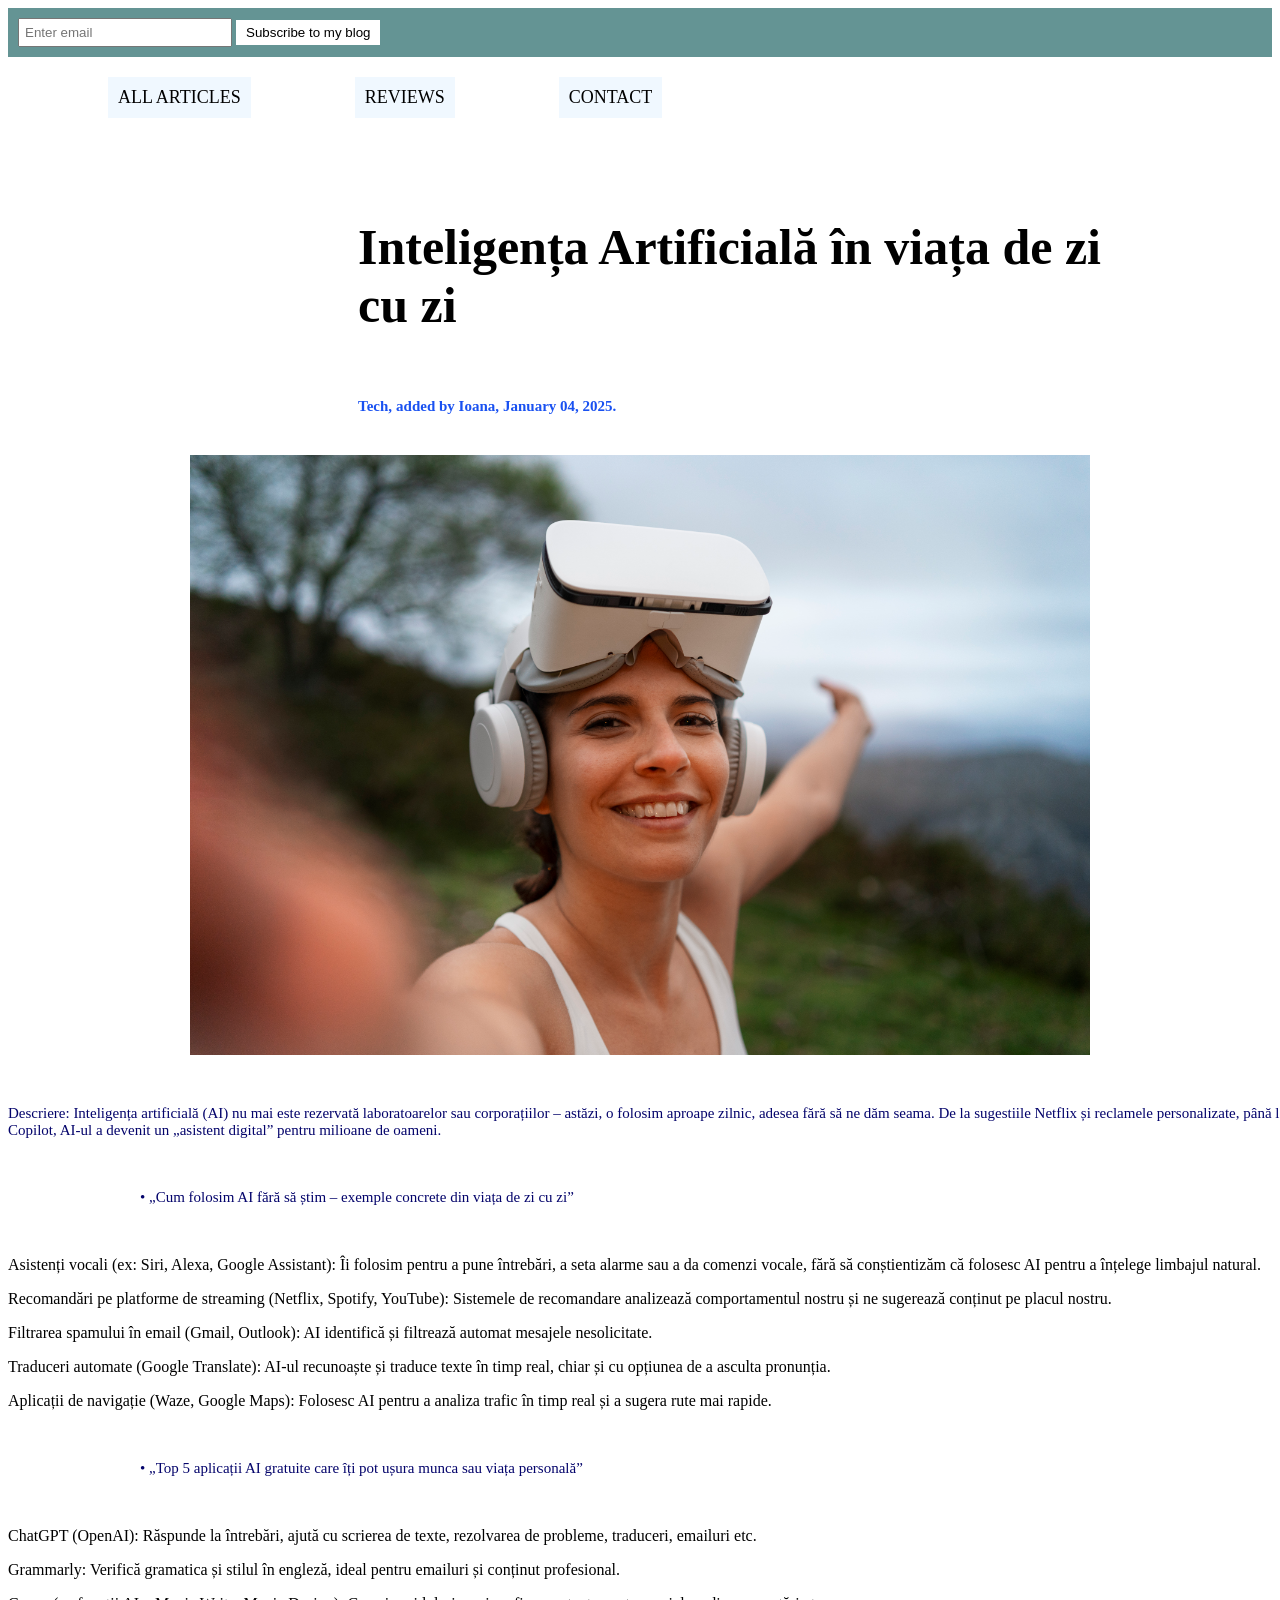
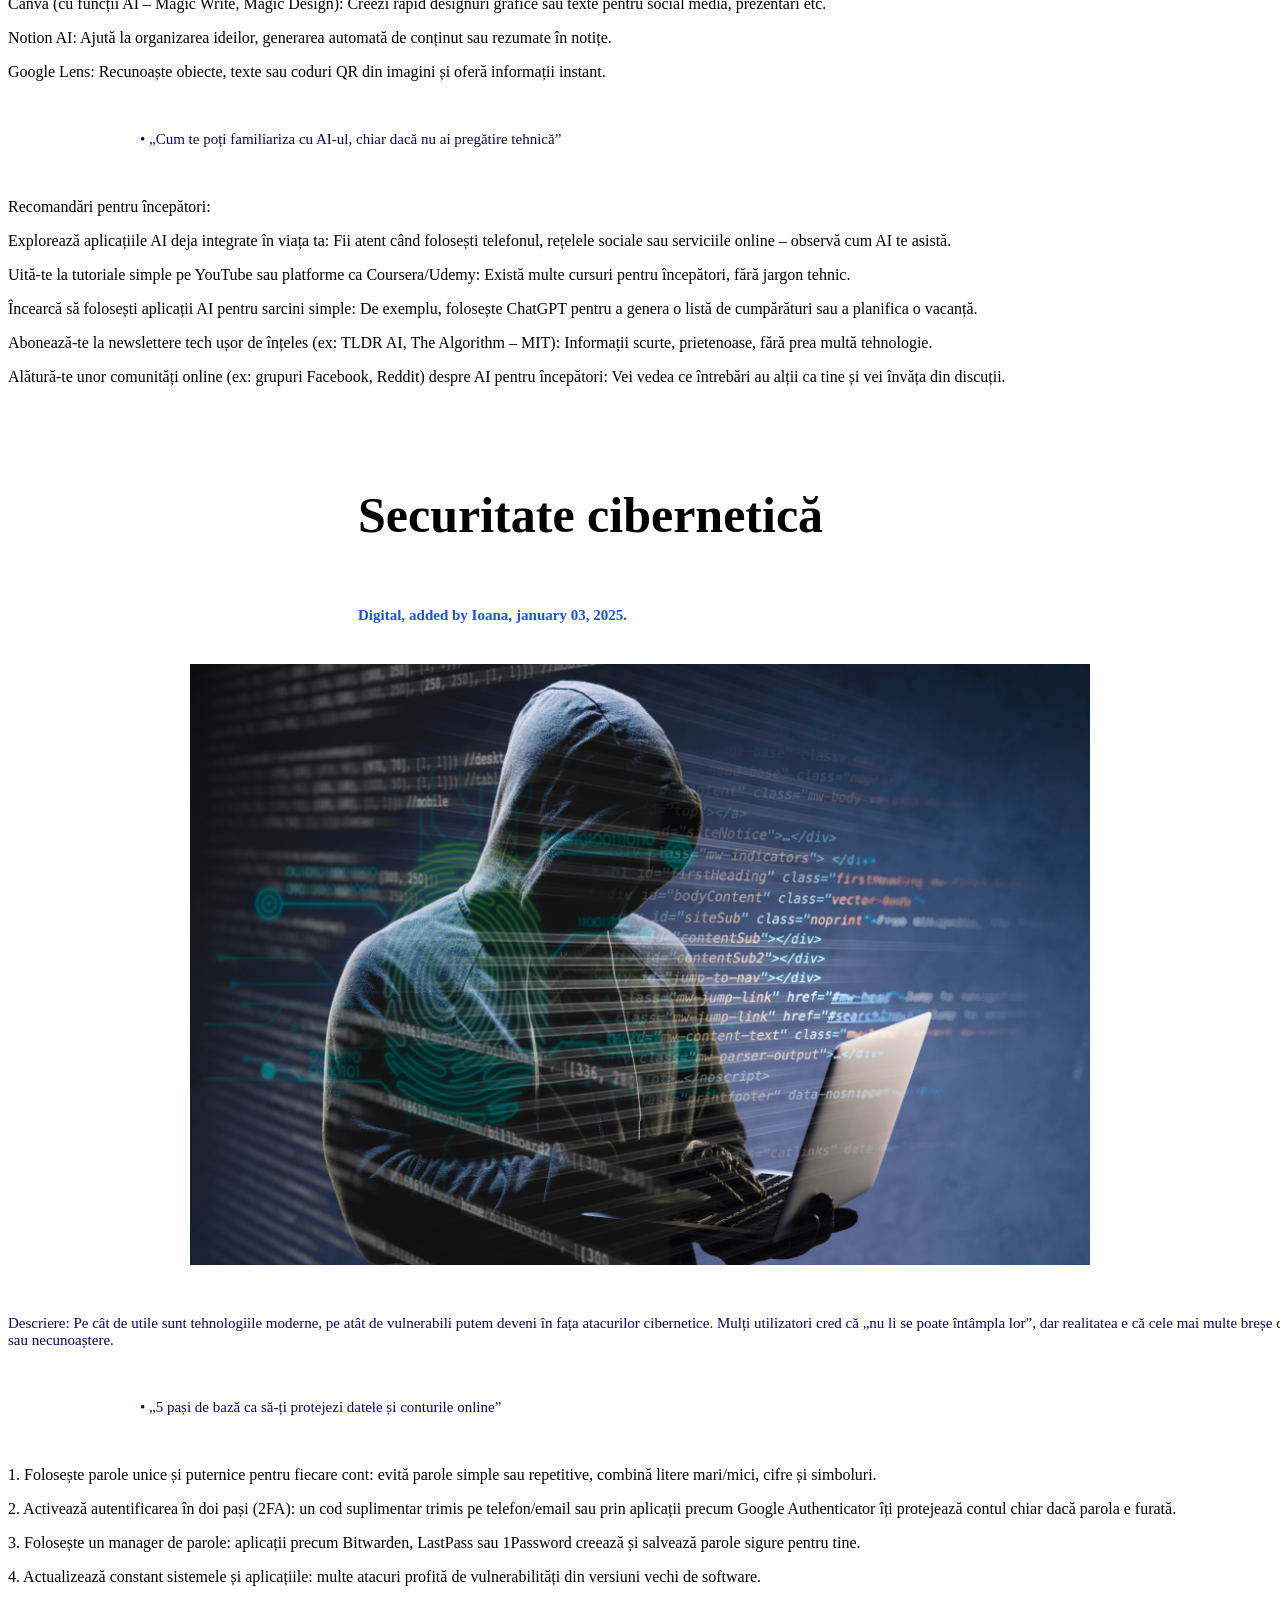
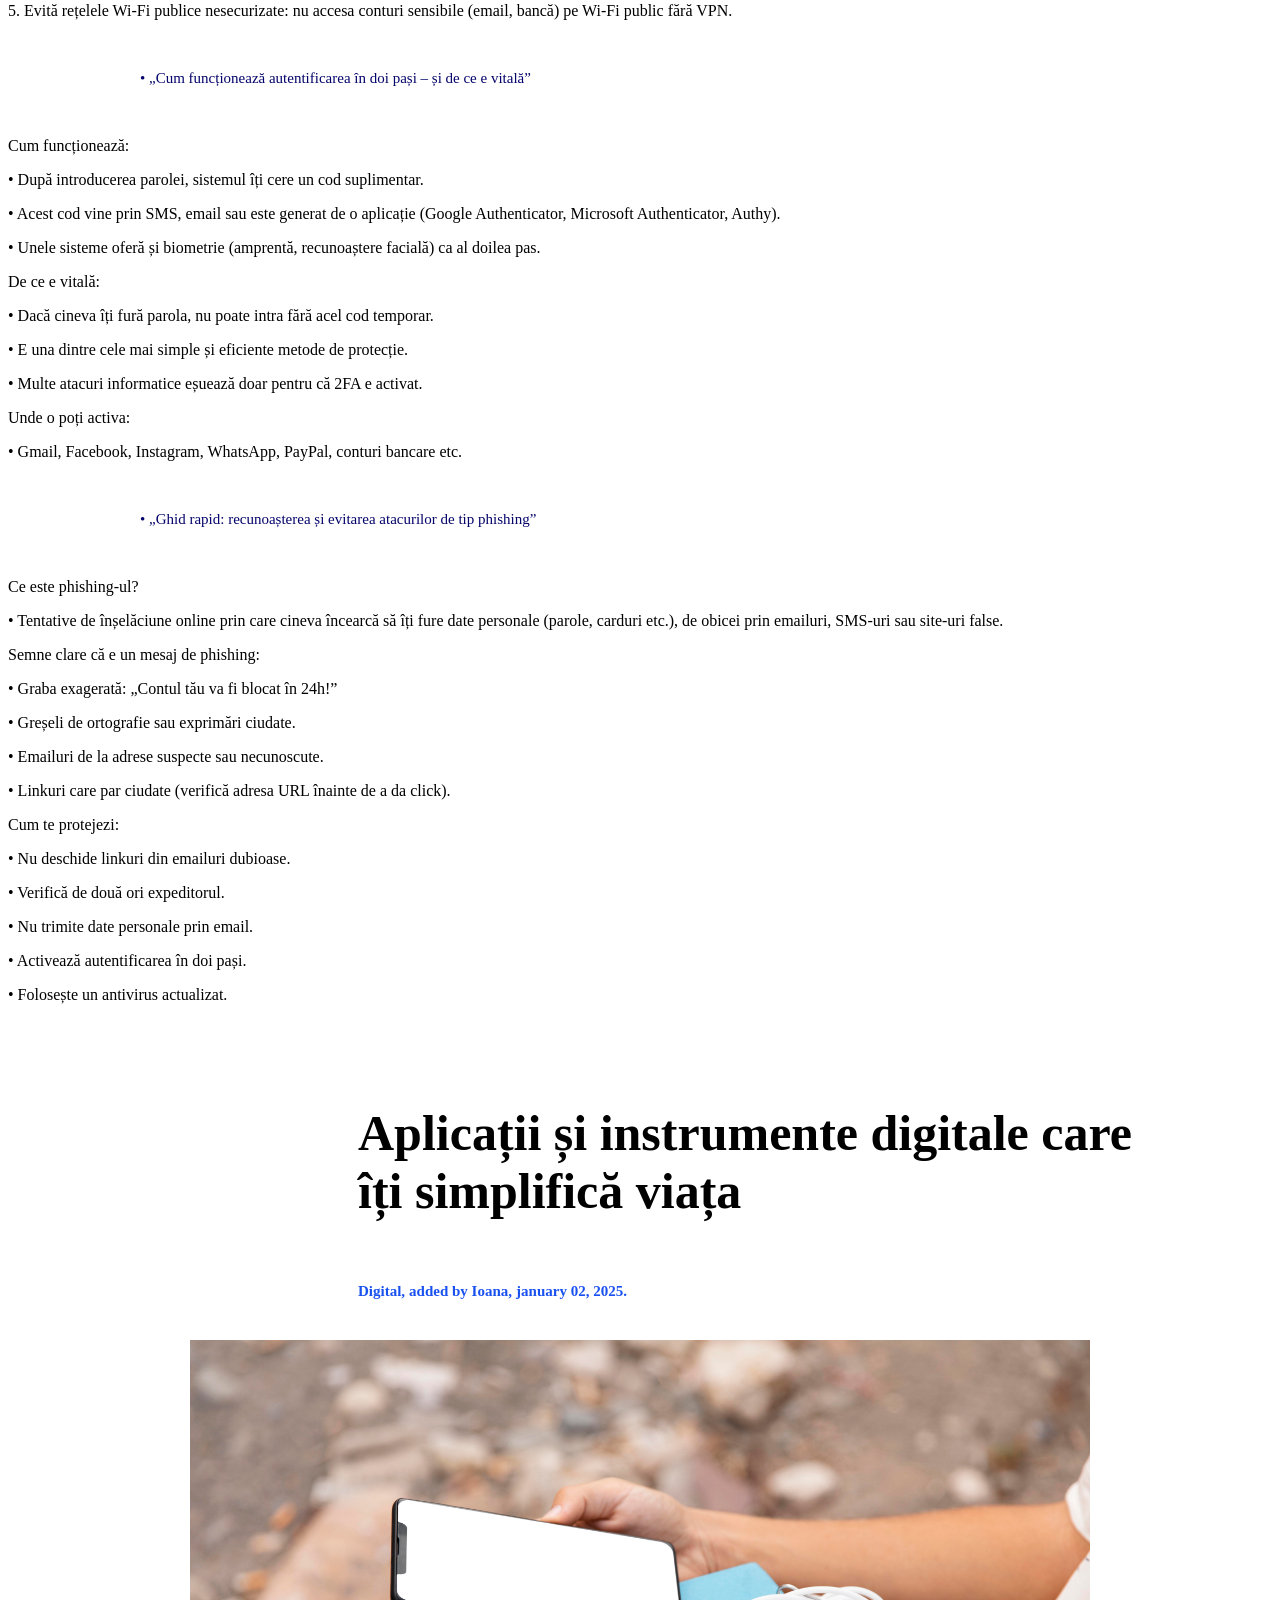
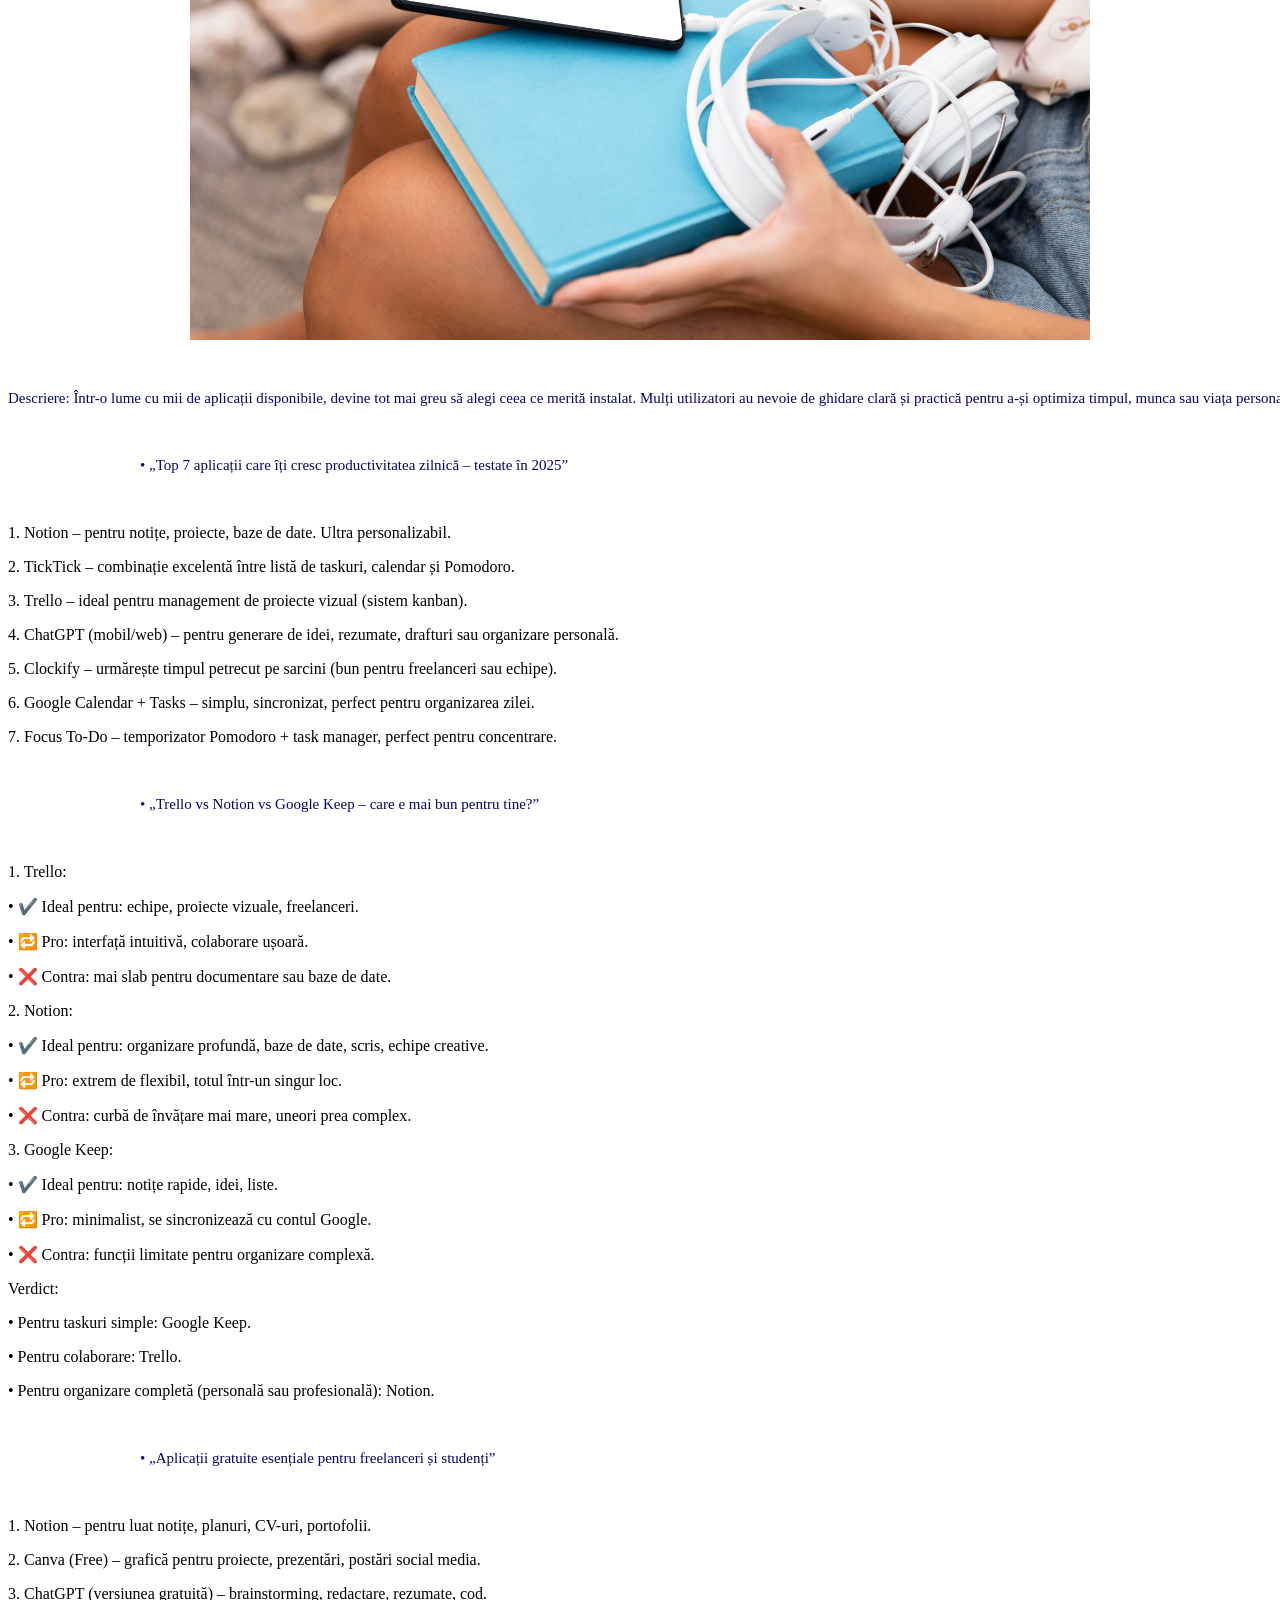
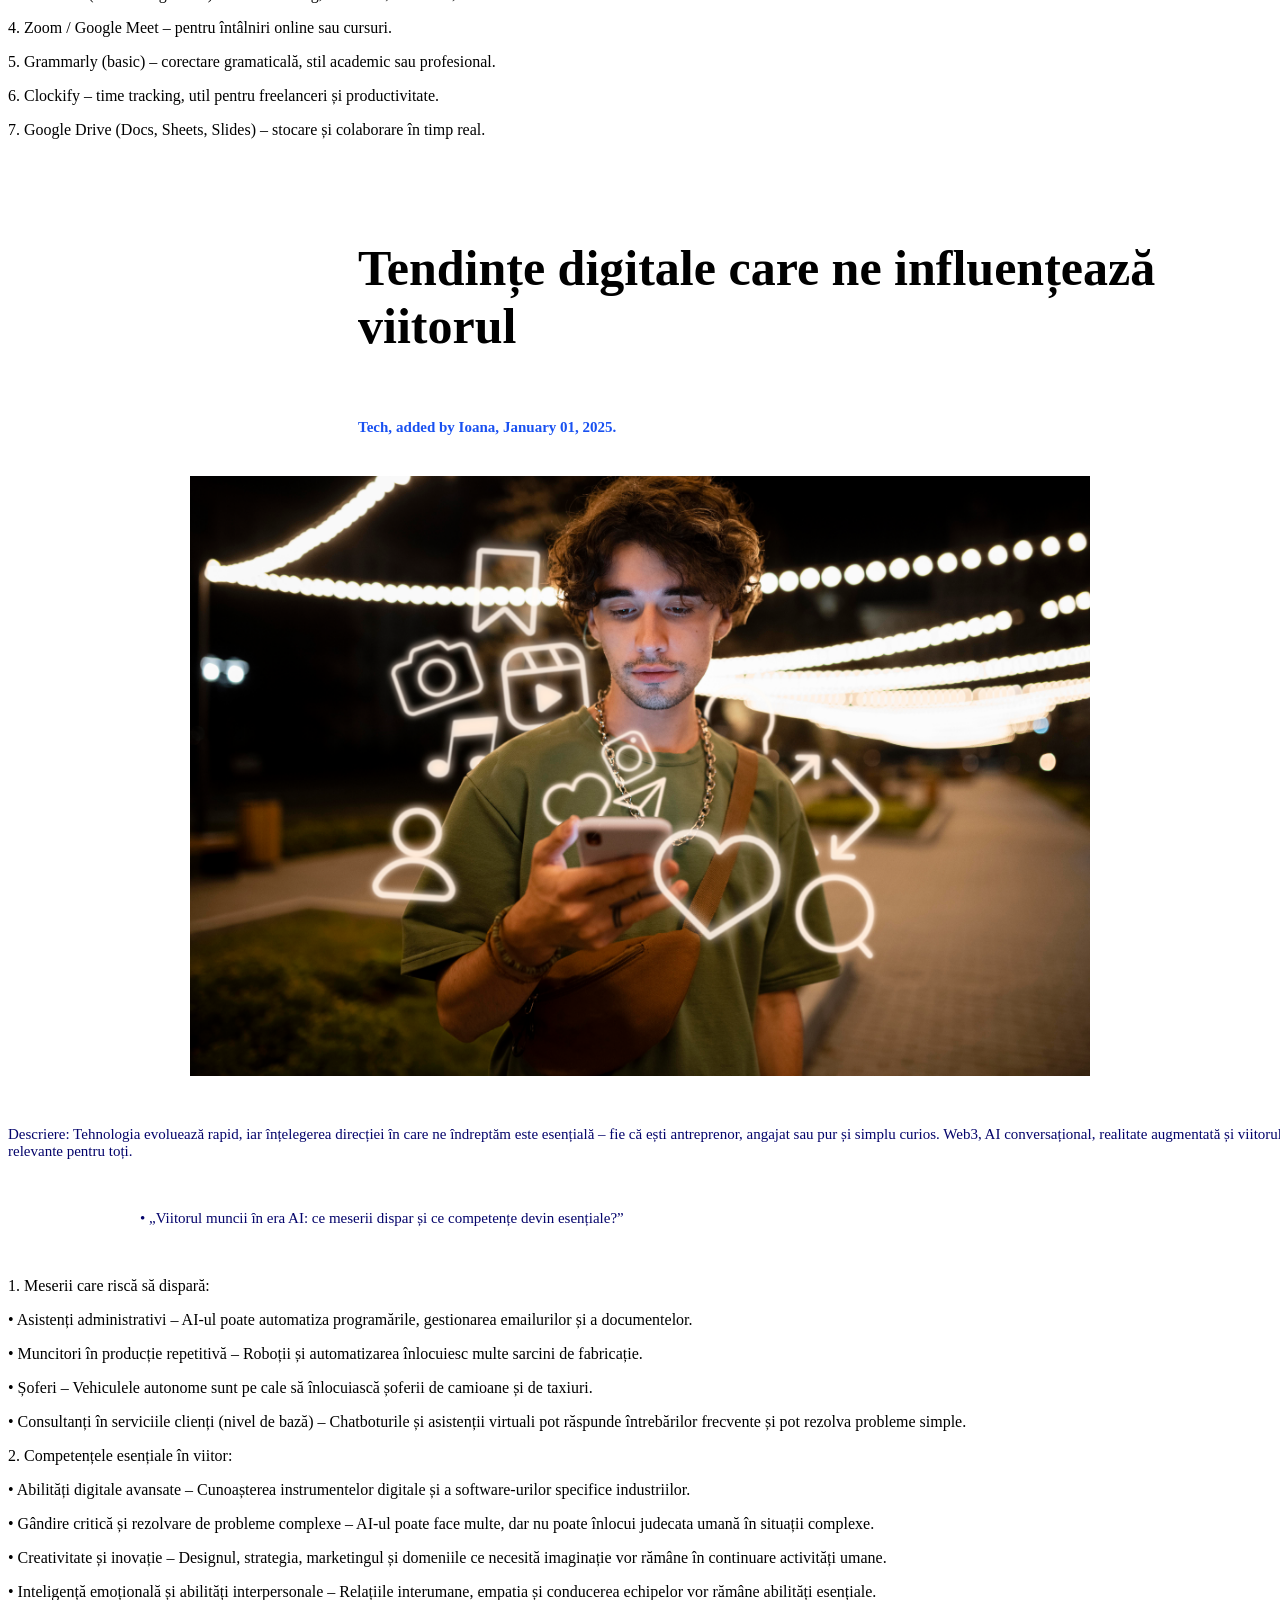
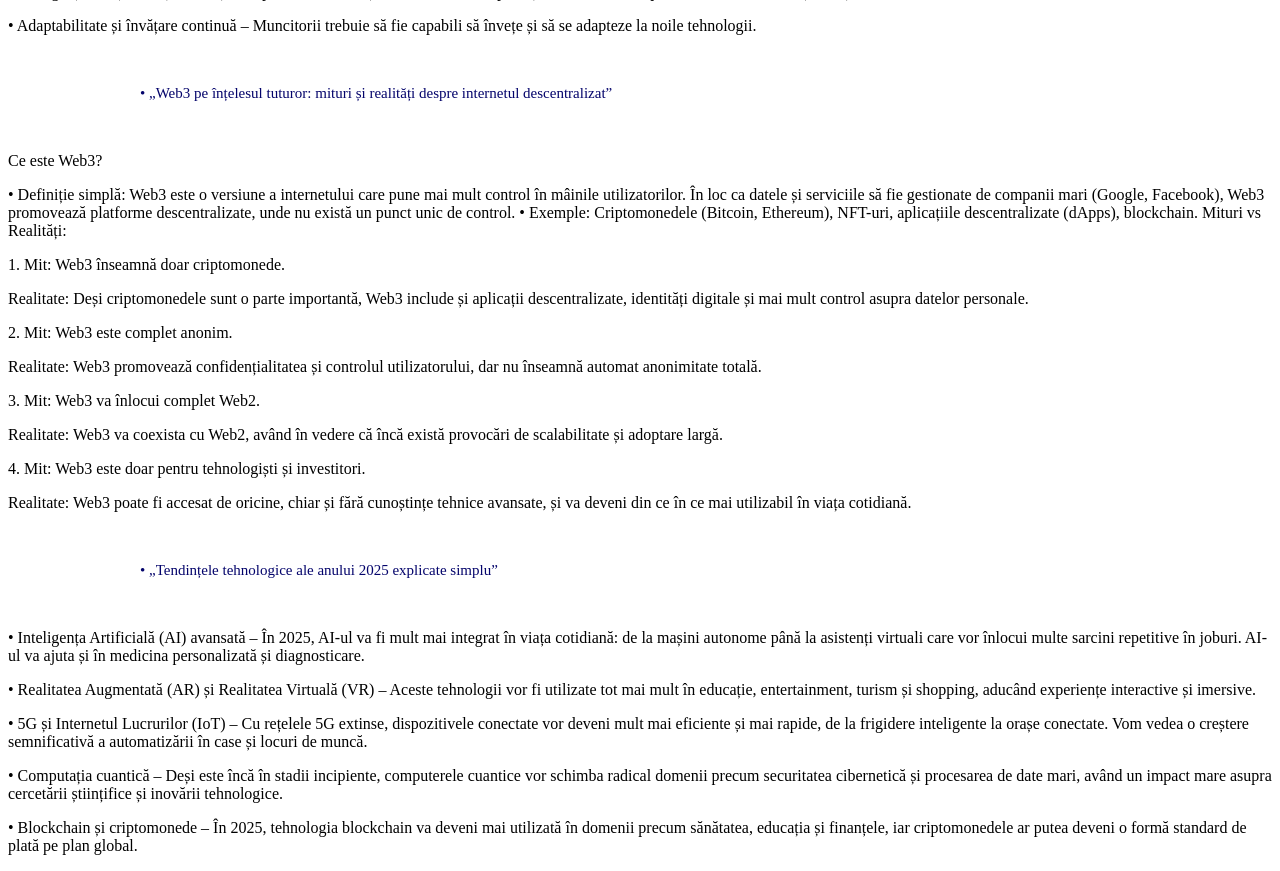
<file: index.html>
<!DOCTYPE html>
<html lang="en">

<head>
    <meta name="viewport" content="width= initial-scale=1.0">
    <title>Tech & digital</title>
    <link rel="stylesheet" href="mystyle.css">
</head>
<body>
    <header> 
        <div class="subscribe">
            <form>
                <input type="email" placeholder="Enter email">
                <button type="submit">Subscribe to my blog</button>
            </form>
        </div>
    </header>

    <div class="menu" onclick="openALLARTICLES()">ALL ARTICLES</div>
    <div class="menu" onclick="openREVIEWS()">REVIEWS</div>
    <div class="menu" onclick="openCONTACT()">CONTACT</div>

    <h1 class="title">Inteligența Artificială în viața de zi cu zi</h1>
    <h5 class="under_title first">Tech, </h5>
    <h5 class="under_title">added by Ioana, </h5>
    <h5 class="under_title">January 04, 2025.</h5>
    <img src="p1.jpg" class="image">
    <p class="descript">Descriere:
        Inteligența artificială (AI) nu mai este rezervată laboratoarelor sau corporațiilor – astăzi, o folosim aproape zilnic, adesea fără să ne dăm seama. De la sugestiile Netflix și reclamele personalizate, până la aplicații precum ChatGPT sau Copilot, AI-ul a devenit un „asistent digital” pentru milioane de oameni.</p>
<p class="under_descript">•	„Cum folosim AI fără să știm – exemple concrete din viața de zi cu zi”</p>
<p class="texthere">
    Asistenți vocali (ex: Siri, Alexa, Google Assistant): Îi folosim pentru a pune întrebări, a seta alarme sau a da comenzi vocale, fără să conștientizăm că folosesc AI pentru a înțelege limbajul natural.</p>
<p class="texthere">
    Recomandări pe platforme de streaming (Netflix, Spotify, YouTube): Sistemele de recomandare analizează comportamentul nostru și ne sugerează conținut pe placul nostru.</p>
<p class="texthere">
    Filtrarea spamului în email (Gmail, Outlook): AI identifică și filtrează automat mesajele nesolicitate.</p>
<p class="texthere">
    Traduceri automate (Google Translate): AI-ul recunoaște și traduce texte în timp real, chiar și cu opțiunea de a asculta pronunția.</p>
<p class="texthere">
    Aplicații de navigație (Waze, Google Maps): Folosesc AI pentru a analiza trafic în timp real și a sugera rute mai rapide.</p>
<p class="under_descript"> •	„Top 5 aplicații AI gratuite care îți pot ușura munca sau viața personală”</p>
<p class="texthere">    
        ChatGPT (OpenAI): Răspunde la întrebări, ajută cu scrierea de texte, rezolvarea de probleme, traduceri, emailuri etc.</p>
         <p class="texthere">   
        Grammarly: Verifică gramatica și stilul în engleză, ideal pentru emailuri și conținut profesional.</p>
<p class="texthere">   
        Canva (cu funcții AI – Magic Write, Magic Design): Creezi rapid designuri grafice sau texte pentru social media, prezentări etc.</p>
<p class="texthere">   
        Notion AI: Ajută la organizarea ideilor, generarea automată de conținut sau rezumate în notițe.</p>
<p class="texthere">   
        Google Lens: Recunoaște obiecte, texte sau coduri QR din imagini și oferă informații instant.</p>
<p class="under_descript">•	„Cum te poți familiariza cu AI-ul, chiar dacă nu ai pregătire tehnică”</p>
<p class="texthere">
        Recomandări pentru începători:
<p class="texthere">
        Explorează aplicațiile AI deja integrate în viața ta: Fii atent când folosești telefonul, rețelele sociale sau serviciile online – observă cum AI te asistă.</p>
<p class="texthere">
        Uită-te la tutoriale simple pe YouTube sau platforme ca Coursera/Udemy: Există multe cursuri pentru începători, fără jargon tehnic.</p>
<p class="texthere">
        Încearcă să folosești aplicații AI pentru sarcini simple: De exemplu, folosește ChatGPT pentru a genera o listă de cumpărături sau a planifica o vacanță.</p>
<p class="texthere">
        Abonează-te la newslettere tech ușor de înțeles (ex: TLDR AI, The Algorithm – MIT): Informații scurte, prietenoase, fără prea multă tehnologie.</p>
<p class="texthere">
        Alătură-te unor comunități online (ex: grupuri Facebook, Reddit) despre AI pentru începători: Vei vedea ce întrebări au alții ca tine și vei învăța din discuții.</p>

    <h1 class="title">Securitate cibernetică</h1>
    <h5 class="under_title first">Digital, </h5>
    <h5 class="under_title">added by Ioana, </h5>
    <h5 class="under_title">january 03, 2025.</h5>
    <img src="p2.jpg" class="image">
    <p class="descript">Descriere:
        Pe cât de utile sunt tehnologiile moderne, pe atât de vulnerabili putem deveni în fața atacurilor cibernetice. Mulți utilizatori cred că „nu li se poate întâmpla lor”, dar realitatea e că cele mai multe breșe de securitate pornesc de la neatenție sau necunoaștere.</p>
<p class="under_descript">•	„5 pași de bază ca să-ți protejezi datele și conturile online”</p>
<p class="texthere">
    1.	Folosește parole unice și puternice pentru fiecare cont: evită parole simple sau repetitive, combină litere mari/mici, cifre și simboluri.</p>
<p class="texthere">   
2.	Activează autentificarea în doi pași (2FA): un cod suplimentar trimis pe telefon/email sau prin aplicații precum Google Authenticator îți protejează contul chiar dacă parola e furată.</p>
<p class="texthere">
3.	Folosește un manager de parole: aplicații precum Bitwarden, LastPass sau 1Password creează și salvează parole sigure pentru tine.</p>
<p class="texthere">
4.	Actualizează constant sistemele și aplicațiile: multe atacuri profită de vulnerabilități din versiuni vechi de software.</p>
<p class="texthere">
5.	Evită rețelele Wi-Fi publice nesecurizate: nu accesa conturi sensibile (email, bancă) pe Wi-Fi public fără VPN.</p>
<p class="under_descript">•	„Cum funcționează autentificarea în doi pași – și de ce e vitală”</p>
<p class="texthere">
Cum funcționează:</p>
    •	După introducerea parolei, sistemul îți cere un cod suplimentar.</p>
    •	Acest cod vine prin SMS, email sau este generat de o aplicație (Google Authenticator, Microsoft Authenticator, Authy).</p>
    •	Unele sisteme oferă și biometrie (amprentă, recunoaștere facială) ca al doilea pas.</p>
<p class="texthere">
De ce e vitală:</p>
    •	Dacă cineva îți fură parola, nu poate intra fără acel cod temporar.</p>
    •	E una dintre cele mai simple și eficiente metode de protecție.</p>
    •	Multe atacuri informatice eșuează doar pentru că 2FA e activat.</p>
<p class="texthere">
Unde o poți activa:</p>
    •	Gmail, Facebook, Instagram, WhatsApp, PayPal, conturi bancare etc.</p>
<p class="under_descript">•	„Ghid rapid: recunoașterea și evitarea atacurilor de tip phishing”</p>
<p class="texthere">
Ce este phishing-ul?</p>
    •	Tentative de înșelăciune online prin care cineva încearcă să îți fure date personale (parole, carduri etc.), de obicei prin emailuri, SMS-uri sau site-uri false.</p>
<p class="texthere">
Semne clare că e un mesaj de phishing:</p>
    •	Graba exagerată: „Contul tău va fi blocat în 24h!”</p>
    •	Greșeli de ortografie sau exprimări ciudate.</p>
    •	Emailuri de la adrese suspecte sau necunoscute.</p>
    •	Linkuri care par ciudate (verifică adresa URL înainte de a da click).</p>
<p class="texthere">
Cum te protejezi:</p>
    •	Nu deschide linkuri din emailuri dubioase.</p>
    •	Verifică de două ori expeditorul.</p>
    •	Nu trimite date personale prin email.</p>
    •	Activează autentificarea în doi pași.</p>
    •	Folosește un antivirus actualizat.</p>

    <h1 class="title">Aplicații și instrumente digitale care îți simplifică viața</h1>
    <h5 class="under_title first">Digital, </h5>
    <h5 class="under_title">added by Ioana, </h5>
      <h5 class="under_title">january 02, 2025.</h5>
    <img src="p3.jpg" class="image">
    <p class="descript">Descriere:
        Într-o lume cu mii de aplicații disponibile, devine tot mai greu să alegi ceea ce merită instalat. Mulți utilizatori au nevoie de ghidare clară și practică pentru a-și optimiza timpul, munca sau viața personală cu ajutorul tehnologiei potrivite.</p>
<p class="under_descript">•	„Top 7 aplicații care îți cresc productivitatea zilnică – testate în 2025”</p>
<p class="texthere">
    1.	Notion – pentru notițe, proiecte, baze de date. Ultra personalizabil.</p>
    2.	TickTick – combinație excelentă între listă de taskuri, calendar și Pomodoro.</p>
    3.	Trello – ideal pentru management de proiecte vizual (sistem kanban).</p>
    4.	ChatGPT (mobil/web) – pentru generare de idei, rezumate, drafturi sau organizare personală.</p>
    5.	Clockify – urmărește timpul petrecut pe sarcini (bun pentru freelanceri sau echipe).</p>
    6.	Google Calendar + Tasks – simplu, sincronizat, perfect pentru organizarea zilei.</p>
    7.	Focus To-Do – temporizator Pomodoro + task manager, perfect pentru concentrare.</p>
<p class="under_descript">•	„Trello vs Notion vs Google Keep – care e mai bun pentru tine?”</p>
<p class="texthere">
1. Trello:</p>
    •	✔️ Ideal pentru: echipe, proiecte vizuale, freelanceri.</p>
    •	🔁 Pro: interfață intuitivă, colaborare ușoară.</p>
    •	❌ Contra: mai slab pentru documentare sau baze de date.</p>
2. Notion:</p>
    •	✔️ Ideal pentru: organizare profundă, baze de date, scris, echipe creative.</p>
    •	🔁 Pro: extrem de flexibil, totul într-un singur loc.</p>
    •	❌ Contra: curbă de învățare mai mare, uneori prea complex.</p>
3. Google Keep:</p>
    •	✔️ Ideal pentru: notițe rapide, idei, liste.</p>
    •	🔁 Pro: minimalist, se sincronizează cu contul Google.</p>
    •	❌ Contra: funcții limitate pentru organizare complexă.</p>
Verdict:</p>
    •	Pentru taskuri simple: Google Keep.</p>
    •	Pentru colaborare: Trello.</p>
    •	Pentru organizare completă (personală sau profesională): Notion.</p>
<p class="under_descript">•	„Aplicații gratuite esențiale pentru freelanceri și studenți”</p>
<p class="texthere">
    1. Notion – pentru luat notițe, planuri, CV-uri, portofolii. </p>
    2. Canva (Free) – grafică pentru proiecte, prezentări, postări social media.</p> 
    3. ChatGPT (versiunea gratuită) – brainstorming, redactare, rezumate, cod. </p>
    4. Zoom / Google Meet – pentru întâlniri online sau cursuri.</p> 
    5. Grammarly (basic) – corectare gramaticală, stil academic sau profesional. </p>
    6. Clockify – time tracking, util pentru freelanceri și productivitate. </p>
    7. Google Drive (Docs, Sheets, Slides) – stocare și colaborare în timp real.</p>


    <h1 class="title">Tendințe digitale care ne influențează viitorul</h1>
    <h5 class="under_title first">Tech, </h5>
    <h5 class="under_title">added by Ioana, </h5>
       <h5 class="under_title">January 01, 2025.</h5>
    <img src="p4.jpg" class="image">
    <p class="descript">Descriere:
        Tehnologia evoluează rapid, iar înțelegerea direcției în care ne îndreptăm este esențială – fie că ești antreprenor, angajat sau pur și simplu curios. Web3, AI conversațional, realitate augmentată și viitorul muncii sunt teme tot mai prezente și relevante pentru toți. </p>
<p class="under_descript">•	„Viitorul muncii în era AI: ce meserii dispar și ce competențe devin esențiale?”</p>
<p class="texthere">
1. Meserii care riscă să dispară:</p>
    •	Asistenți administrativi – AI-ul poate automatiza programările, gestionarea emailurilor și a documentelor.</p>
    •	Muncitori în producție repetitivă – Roboții și automatizarea înlocuiesc multe sarcini de fabricație.</p>
    •	Șoferi – Vehiculele autonome sunt pe cale să înlocuiască șoferii de camioane și de taxiuri.</p>
    •	Consultanți în serviciile clienți (nivel de bază) – Chatboturile și asistenții virtuali pot răspunde întrebărilor frecvente și pot rezolva probleme simple.</p>
2. Competențele esențiale în viitor:</p>
    •	Abilități digitale avansate – Cunoașterea instrumentelor digitale și a software-urilor specifice industriilor.</p>
    •	Gândire critică și rezolvare de probleme complexe – AI-ul poate face multe, dar nu poate înlocui judecata umană în situații complexe.</p>
    •	Creativitate și inovație – Designul, strategia, marketingul și domeniile ce necesită imaginație vor rămâne în continuare activități umane.</p>
    •	Inteligență emoțională și abilități interpersonale – Relațiile interumane, empatia și conducerea echipelor vor rămâne abilități esențiale.</p>
    •	Adaptabilitate și învățare continuă – Muncitorii trebuie să fie capabili să învețe și să se adapteze la noile tehnologii.</p>
<p class="under_descript">•	„Web3 pe înțelesul tuturor: mituri și realități despre internetul descentralizat”</p>
<p class="texthere">
Ce este Web3?</p>
    •	Definiție simplă: Web3 este o versiune a internetului care pune mai mult control în mâinile utilizatorilor. În loc ca datele și serviciile să fie gestionate de companii mari (Google, Facebook), Web3 promovează platforme descentralizate, unde nu există un punct unic de control.
    •	Exemple: Criptomonedele (Bitcoin, Ethereum), NFT-uri, aplicațiile descentralizate (dApps), blockchain.
Mituri vs Realități:</p>
    1.	Mit: Web3 înseamnă doar criptomonede.</p>
    	Realitate: Deși criptomonedele sunt o parte importantă, Web3 include și aplicații descentralizate, identități digitale și mai mult control asupra datelor personale.</p>
    2.	Mit: Web3 este complet anonim.</p>
    	Realitate: Web3 promovează confidențialitatea și controlul utilizatorului, dar nu înseamnă automat anonimitate totală.</p>
    3.	Mit: Web3 va înlocui complet Web2.</p>
    	Realitate: Web3 va coexista cu Web2, având în vedere că încă există provocări de scalabilitate și adoptare largă.</p>
    4.	Mit: Web3 este doar pentru tehnologiști și investitori.</p>
        Realitate: Web3 poate fi accesat de oricine, chiar și fără cunoștințe tehnice avansate, și va deveni din ce în ce mai utilizabil în viața cotidiană.</p>
<p class="under_descript">•	„Tendințele tehnologice ale anului 2025 explicate simplu”</p>
<p class="texthere">
    •  Inteligența Artificială (AI) avansată – În 2025, AI-ul va fi mult mai integrat în viața cotidiană: de la mașini autonome până la asistenți virtuali care vor înlocui multe sarcini repetitive în joburi. AI-ul va ajuta și în medicina personalizată și diagnosticare.</p>
    •  Realitatea Augmentată (AR) și Realitatea Virtuală (VR) – Aceste tehnologii vor fi utilizate tot mai mult în educație, entertainment, turism și shopping, aducând experiențe interactive și imersive.</p>
    •  5G și Internetul Lucrurilor (IoT) – Cu rețelele 5G extinse, dispozitivele conectate vor deveni mult mai eficiente și mai rapide, de la frigidere inteligente la orașe conectate. Vom vedea o creștere semnificativă a automatizării în case și locuri de muncă.</p>
    •  Computația cuantică – Deși este încă în stadii incipiente, computerele cuantice vor schimba radical domenii precum securitatea cibernetică și procesarea de date mari, având un impact mare asupra cercetării științifice și inovării tehnologice.</p>
    •  Blockchain și criptomonede – În 2025, tehnologia blockchain va deveni mai utilizată în domenii precum sănătatea, educația și finanțele, iar criptomonedele ar putea deveni o formă standard de plată pe plan global.</p>

        <script src="script.js"></script>
</body>
</html>
</file>
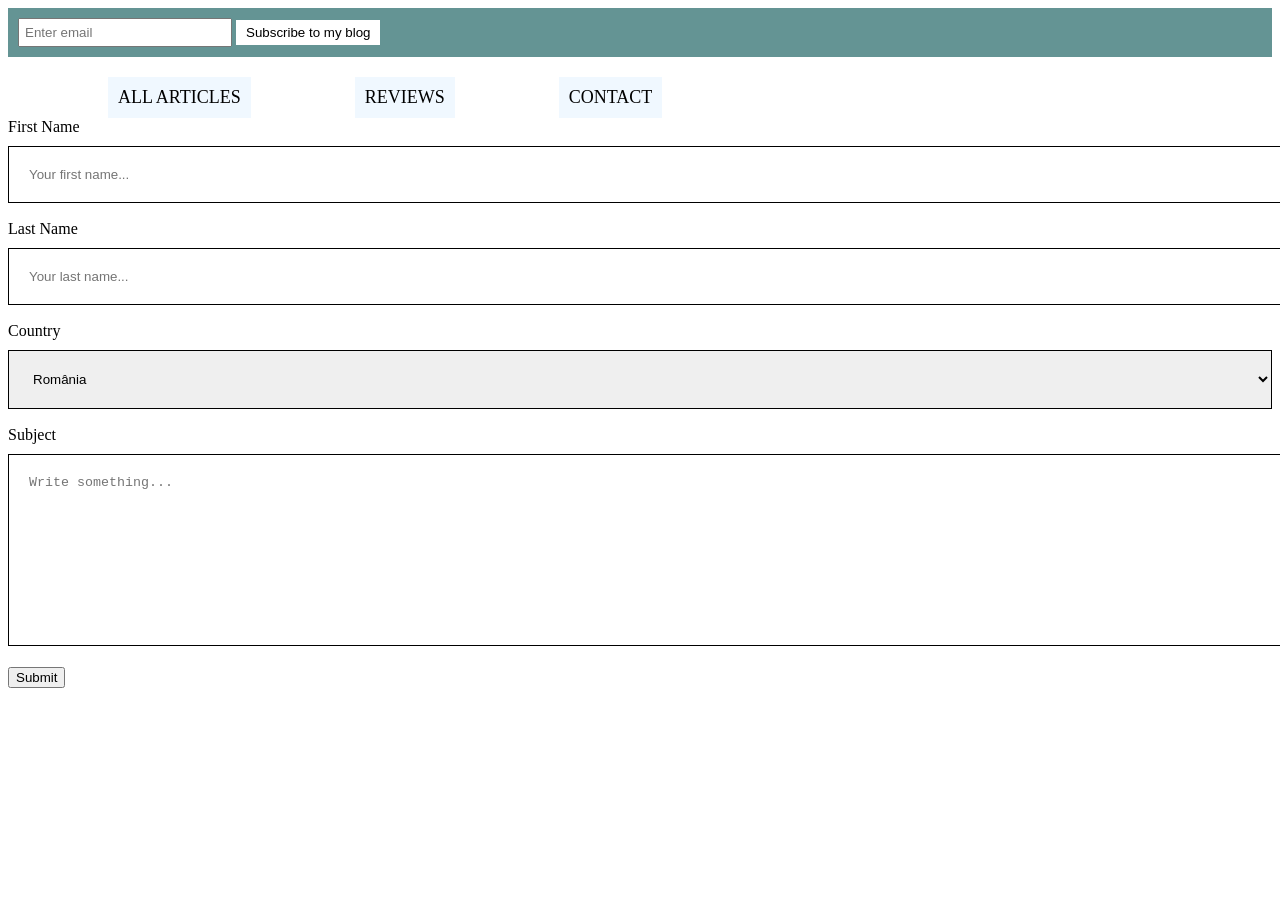
<file: contact.html>
<!DOCTYPE html>
<html lang="en">
<head>
    <meta charset="UTF-8">
    <meta name="viewport" content="width=device-width, initial-scale=1.0">
    <title>Contact</title>
    <link rel="stylesheet" href="mystyle.css">
</head>
<body>
    <header> 
        <div class="subscribe">
            <form>
                <input type="email" placeholder="Enter email">
                <button type="submit">Subscribe to my blog</button>
            </form>
        </div>
    </header>

    <div class="menu" onclick="openALLARTICLES()">ALL ARTICLES</div>
    <div class="menu" onclick="openREVIEWS()">REVIEWS</div>
    <div class="menu" onclick="openCONTACT()">CONTACT</div>

    <div class="container">
        <form>
            <label>First Name</label>
            <input type="text" placeholder="Your first name...">

            <label>Last Name</label>
            <input type="text" placeholder="Your last name...">

            <label>Country</label>
            <select>
                <option>România</option>
                <option>Italia</option>
                <option>Germania</option>
                <option>SUA</option>
                <option>Grecia</option>
                <option>Turcia</option>
            </select>
            <label>Subject</label>
            <textarea placeholder="Write something..." style="height: 150px;"></textarea>

            <input type="Submit" value="Submit">
        </form>
    </div>

    <script src="script.js"></script>
</body>
</html>
</file>
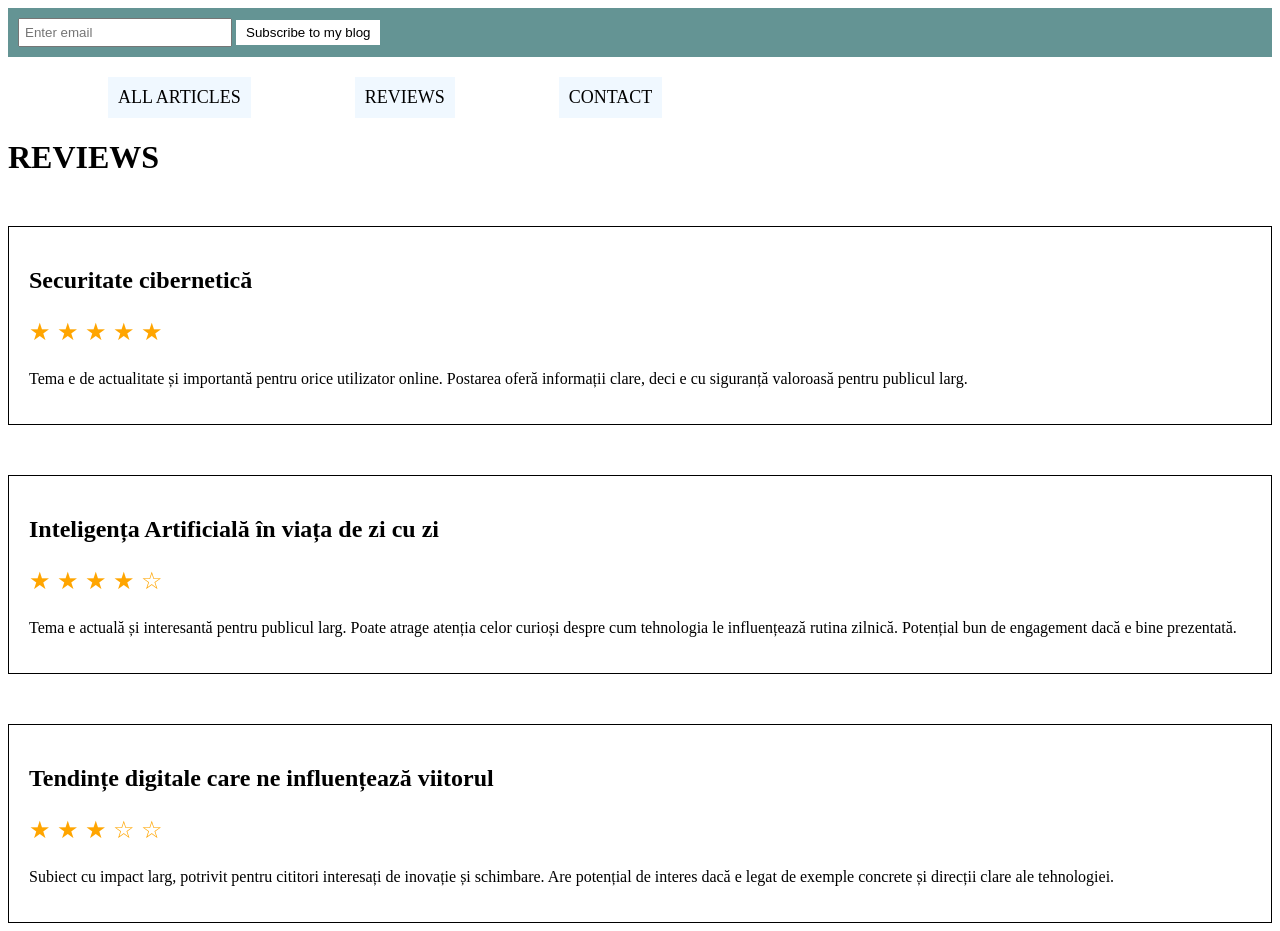
<file: review.html>
<!DOCTYPE html>
<html lang="en">
<head>
    <meta charset="UTF-8">
    <meta name="viewport" content="width=device-width, initial-scale=1.0">
    <title>Reviews</title>
    <link rel="stylesheet" href="mystyle.css">
</head>
<body>
    <header> 
        <div class="subscribe">
            <form>
                <input type="email" placeholder="Enter email">
                <button type="submit">Subscribe to my blog</button>
            </form>
        </div>
    </header>

    <div class="menu" onclick="openALLARTICLES()">ALL ARTICLES</div>
    <div class="menu" onclick="openREVIEWS()">REVIEWS</div>
    <div class="menu" onclick="openCONTACT()">CONTACT</div>

    <h1>REVIEWS</h1>
    <div class="review">
        <h2>Securitate cibernetică</h2>
        <p class="rating">
            <span class="star">&#9733</span>
            <span class="star">&#9733</span>
            <span class="star">&#9733</span>
            <span class="star">&#9733</span>
            <span class="star">&#9733</span>
        </p>
        <p>Tema e de actualitate și importantă pentru orice utilizator online. Postarea oferă informații clare, deci e cu siguranță valoroasă pentru publicul larg. </p>
    </div>

    <div class="review">
        <h2>Inteligența Artificială în viața de zi cu zi</h2>
        <p class="rating">
            <span class="star">&#9733</span>
            <span class="star">&#9733</span>
            <span class="star">&#9733</span>
            <span class="star">&#9733</span>
            <span class="star">&#9734</span>
        </p>Tema e actuală și interesantă pentru publicul larg. Poate atrage atenția celor curioși despre cum tehnologia le influențează rutina zilnică. Potențial bun de engagement dacă e bine prezentată.<p>
        </div>

    <div class="review">
        <h2>Tendințe digitale care ne influențează viitorul</h2>
        <p class="rating">
            <span class="star">&#9733</span>
            <span class="star">&#9733</span>
            <span class="star">&#9733</span>
            <span class="star">&#9734</span>
            <span class="star">&#9734</span>
        </p>Subiect cu impact larg, potrivit pentru cititori interesați de inovație și schimbare. Are potențial de interes dacă e legat de exemple concrete și direcții clare ale tehnologiei.<p>
        </div>
        <script src="script.js"></script>
</body>
</html>
</file>
<file: mystyle.css>
.menu{
    background-color: aliceblue;
    padding: 10px;
    margin-left: 100px;
    margin-top: 20px;
    color: black;
    font-family: Cambria, Cochin, Georgia, Times, 'Times New Roman', serif;
    font-size: 18px;
    display: inline-block;
    font-weight: 500;
}

.menu:hover{
    color:#90b7f3;
}

.title{
    margin-left: 350px;
    width: 800px;
    font-family: Cambria, Cochin, Georgia, Times, 'Times New Roman', serif;
    font-size: 50px;
    margin-top: 100px;
    display: block;
}

.under_title{
    color: #1951f1;
    font-size:15px;
    font-family: Cambria, Cochin, Georgia, Times, 'Times New Roman', serif;
    margin-top: 30px;
    margin-bottom: 40px;
    display: inline-block;
}

.texthere{
    display:list-item;
}

.first{
    margin-left: 350px;
}

.image{
    width: 900px;
    display: block;
    margin: 0 auto;
}

.descript{
    width: 1500px;
    display: block;
    margin: 50px auto;
    font-family: Cambria, Cochin, Georgia, Times, 'Times New Roman', serif;
    color: #04046b;
    font-size: 15px;
}

.under_descript{
    width: 1000px;
    display: block;
    margin: 50px auto;
    font-family: Cambria, Cochin, Georgia, Times, 'Times New Roman', serif;
    color: #04046b;
    font-size: 15px;
}

header{
    position: sticky;
    top: 0;
    background-color: #649494;
}

.subscribe{
    padding: 10px;
    background-color: #649494;
}

.subscribe input{
    width: 200px;
    padding: 5px;
}

.subscribe button{
    background-color: white;
    border: none;
    padding: 5px 10px;
    color: black;
    font: bold;
}

.review{
    margin-top: 50px;
    border: 1px solid black;
    padding: 20px;
}

.rating{
    font-size: 24px;
    margin-bottom: 1-px;
}

.star{
    color: orange;
}

input[type=text], select, textarea{
    width: 100%;
    padding: 20px;
    border: 1px solid black;
    margin-top: 10px;
    margin-bottom: 17px;
}
</file>
